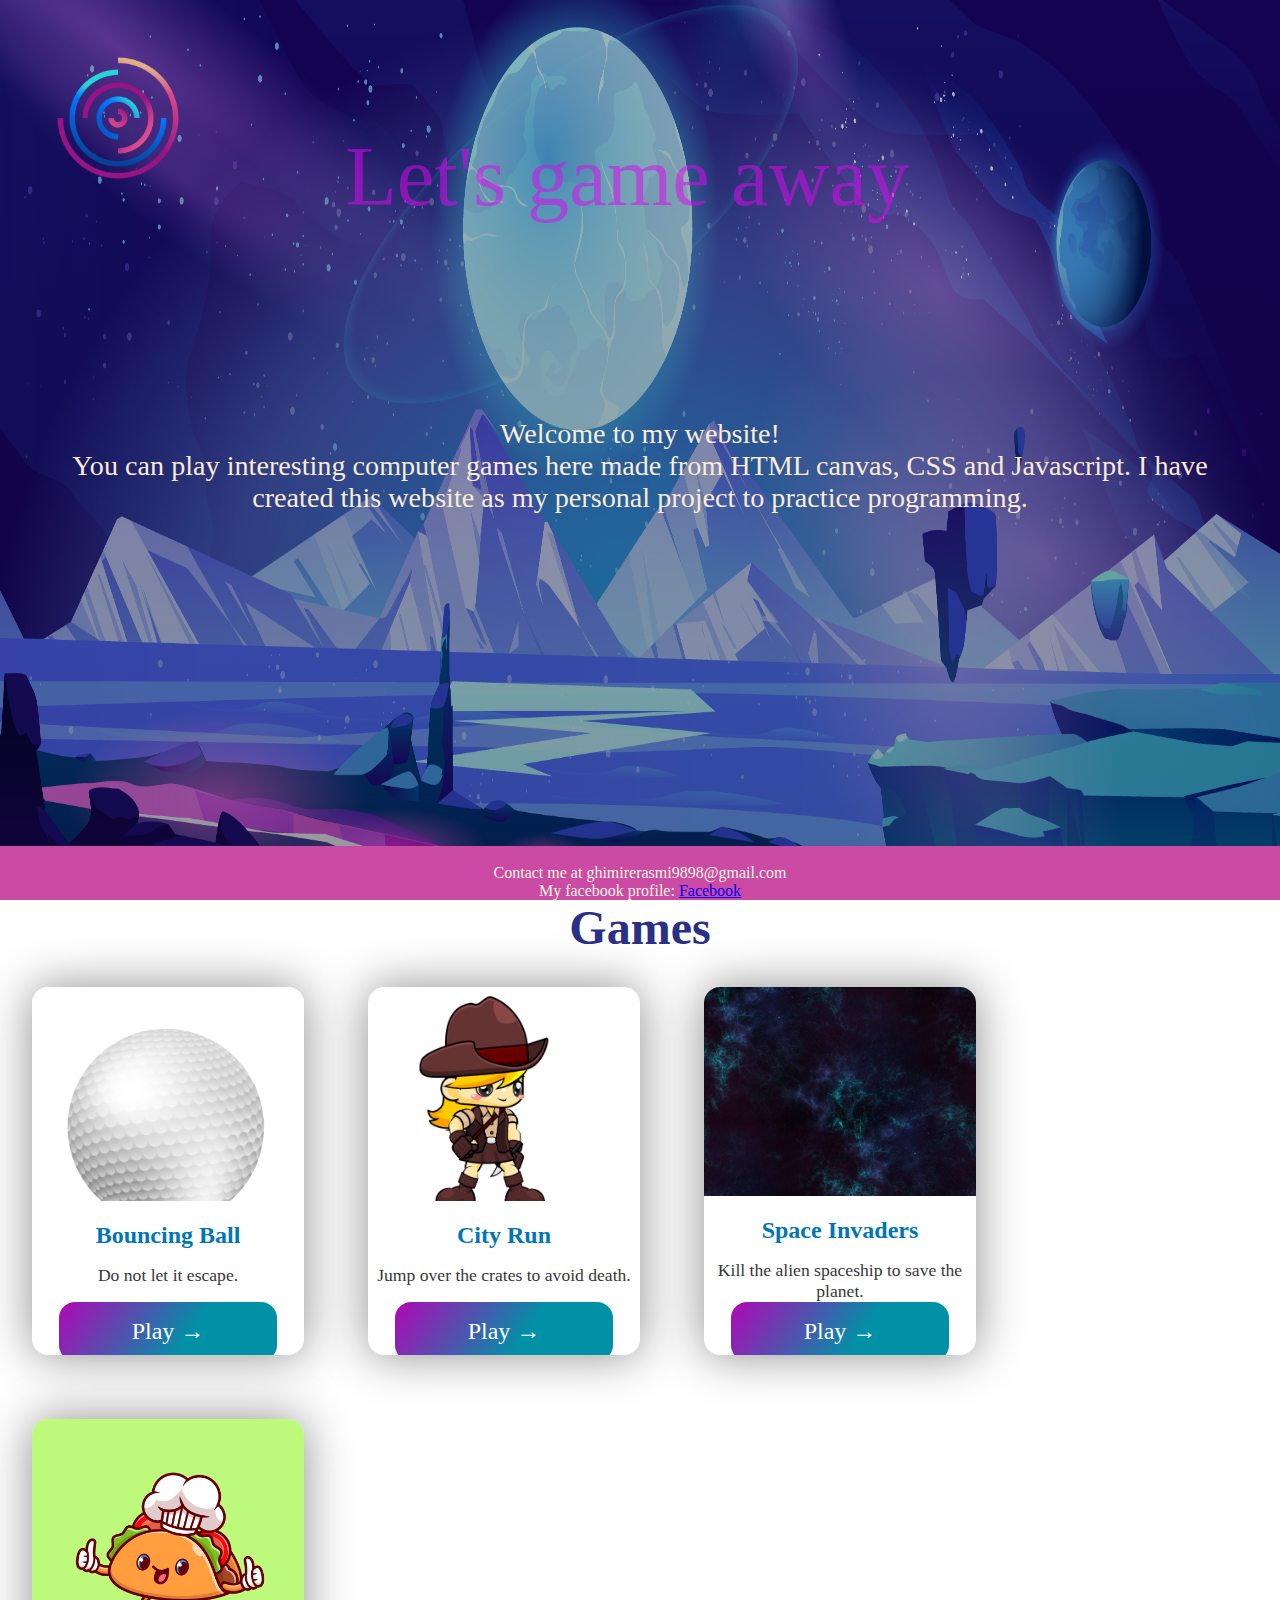
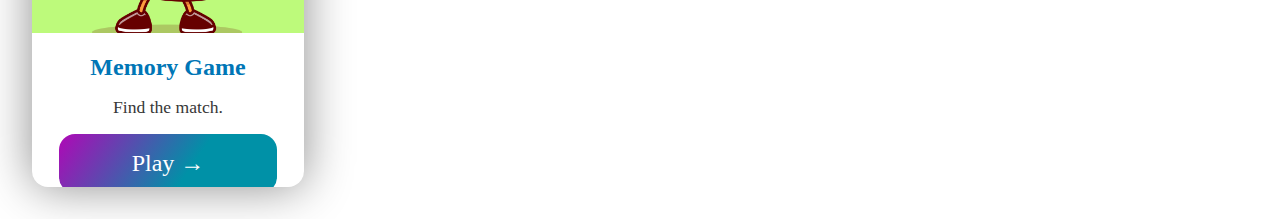
<file: index.html>
<!DOCTYPE html>
<html lang="en">
<head>
    <meta charset="UTF-8">
    <meta http-equiv="X-UA-Compatible" content="IE=edge">
    <meta name="viewport" content="width=device-width, initial-scale=1.0">
    <title>My gaming site</title>
    <link rel="stylesheet" href="ss.css">
</head>
<body>
   <section class="header">

    <nav>
        <img src="logo.png">
    </nav>
    <div id="name">Let's game away</div>
    <div id="text">
        <p><br>Welcome to my website! <br>You can play interesting computer games here made from HTML canvas, CSS and Javascript. I have created this website as my personal project to practice programming.</p>
    </div>

   </section>
   <section id="main">
      <h1>Games</h1>
      <div id="container">
        <div id="row">
         <div id="first">
            <div class="contener">
                <div class="image-contener">
                    <img src="42369.jpg" >
                </div>
                <div class="meta-contener">
                    <h2 class="title">Bouncing Ball</h2>
                    <span class="desc">Do not let it escape.</span>
                </div>
                <div class="button-contener">
                    <a href="Bouncing ball.html" class="button">Play →</a>
                </div>
            </div>
         </div>
         <div id="sec">
            <div class="contener">
                <div class="image-contener">
                    <img src="Idle (1).png" >
                </div>
                <div class="meta-contener">
                    <h2 class="title">City Run</h2>
                    <span class="desc">Jump over the crates to avoid death.</span>
                </div>
                <div class="button-contener">
                    <a href="Running girl.html" class="button">Play →</a>
                </div>
            </div>
         </div>
         <div id="third">
            <div class="contener">
                <div class="image-contener">
                    <img src="Backgground.png" >
                </div>
                <div class="meta-contener">
                    <h2 class="title">Space Invaders</h2>
                    <span class="desc">Kill the alien spaceship to save the planet. </span>
                </div>
                <div class="button-contener">
                    <a href="space.html" class="button">Play →</a>
                </div>
            </div>
         </div>
         <div id="fourth">
            <div class="contener">
                <div class="image-contener">
                    <img src="upp.jpg" >
                </div>
                <div class="meta-contener">
                    <h2 class="title">Memory Game</h2>
                    <span class="desc">Find the match.</span>
                </div>
                <div class="button-contener">
                    <a href="main.html" class="button">Play →</a>
                </div>
            </div>
         </div>
        </div>
      </div>
   </section>
   <footer><br>
    Contact me at ghimirerasmi9898@gmail.com<br>My facebook profile:
    <a href="https://www.facebook.com/rasmi.ghimire.311">Facebook</a> 
</footer>
</body>
</html>
</file>
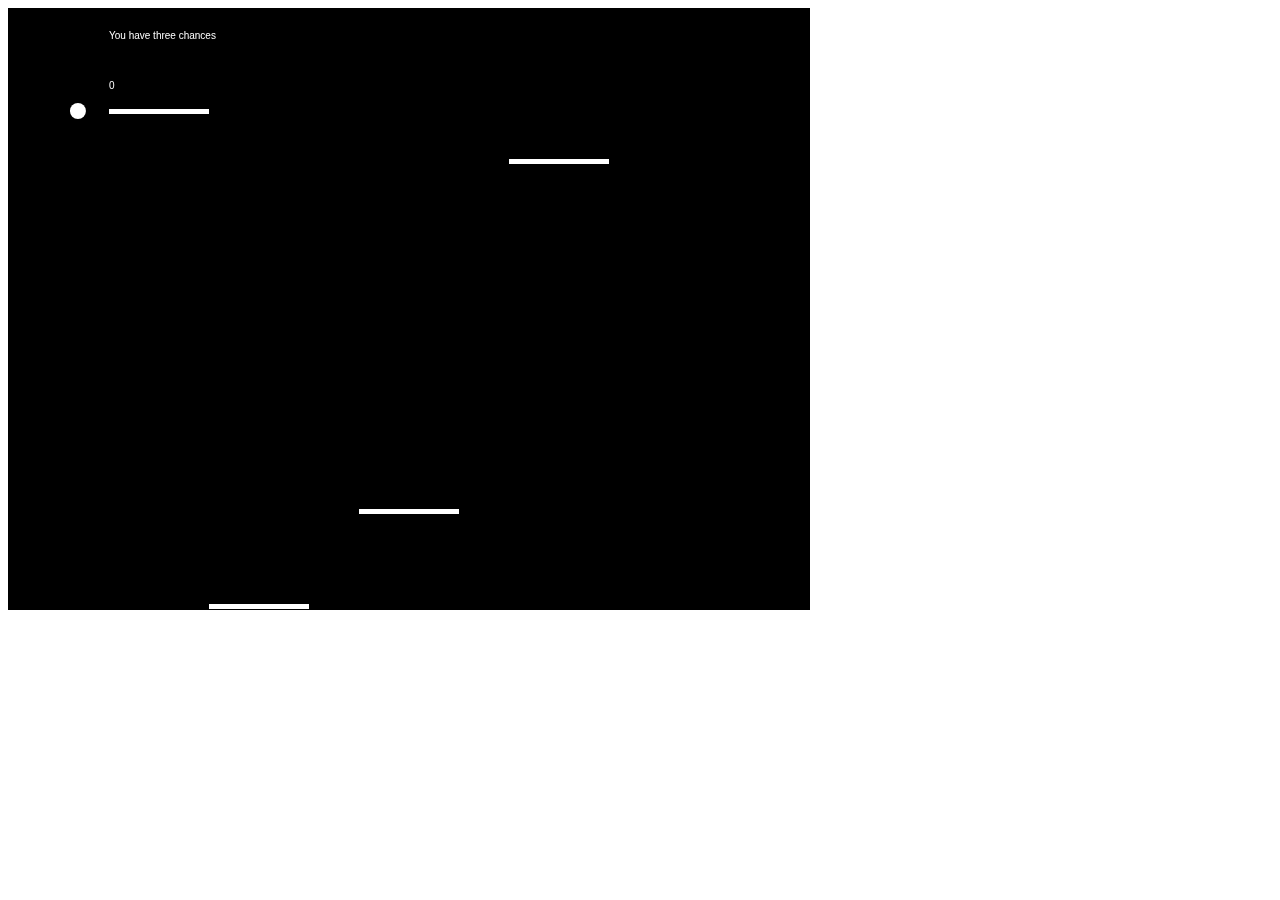
<file: Bouncing ball.html>
<html>
<body>

<canvas id="myCanvas" width="800" height="600" style="border:1px solid #000000;">
</canvas>
<script>
var x=95;var y=50;var canvas;var ctx;var speed=13;var speedy =13; var pad1=200;
var play1=0;var showin= false;
const win=3;
function mouse(evt){
var rect = canvas.getBoundingClientRect();
var root = document.documentElement;
var mouseX= evt.clientX - rect.left - root.scrollLeft;
var mouseY = evt.clientY - rect.top - root.scrollTop;
return{
hx:mouseX,
hy:mouseY
};
}
function mouseclick(evt){
if(showin){
play1=0;
showin=false;}
}
window.onload= function () {
 canvas = document.getElementById("myCanvas");
 ctx = canvas.getContext('2d');
//fps is frame per second.
var fps  = 30;
setInterval(call,1000/fps);
canvas.addEventListener('mousedown',mouseclick);
canvas.addEventListener('mousemove',
function(evt){
var mousepos = mouse(evt);
pad1=mousepos.hx-50;
});
}
function ballreset(){
if(play1>= win ){
showin = true; 
}
x=400;
y=300;
}
function call(){
move();
draw();
}

function move(){
if (showin){
return;}
x=x+speed;
y=y+speedy;
if (y>590){
 if(x>pad1 && x<pad1+100){
speedy=-speedy;
var deltay=x-(pad1+50);
speed= deltay*0.35;
  } else {
speedy=-speedy;play1+=1;//before ball reset
ballreset();}
}
if (y<7){
speedy=-speedy;
}
if (x>793){
speed=-speed;
}
if (x<7){
speed=-speed;
}
if (x>=100-8&&x<=200+8&&y>=100-8&&y<=105+8){speed=-speed*1.001;speedy=-speedy*1.0001;}
if (x>=500-8&&x<=600+8&&y>=150-8&&y<=155+8){speed=-speed*1.001;speedy=-speedy*1.0001;}
if (x>=350-8&&x<=450+8&&y>=500-8&&y<=505+8){speed=-speed*1.001;speedy=-speedy*1.0001;}
}
function draw(){
ctx.fillStyle='black';
ctx.fillRect(0,0,800,600);
ctx.fillStyle='white';
ctx.fillRect(pad1,595,100,5);
ctx.fillStyle='white';
ctx.beginPath();
ctx.arc(x,y,8,0,Math.PI*2);  
ctx.fill();
ctx.fillText(play1,100,80);
ctx.fillText("You have three chances",100,30);
ctx.fillRect(100,100,100,5);
ctx.fillRect(350,500,100,5);
ctx.fillRect(500,150,100,5);
if (showin){
ctx.fillStyle='white';
if (play1>=win){
ctx.fillText("You are out of hearts",200,200);
} ctx.fillText("Click to continue",400,500);return;
}
}
</script>
</body>
</html>
</file>
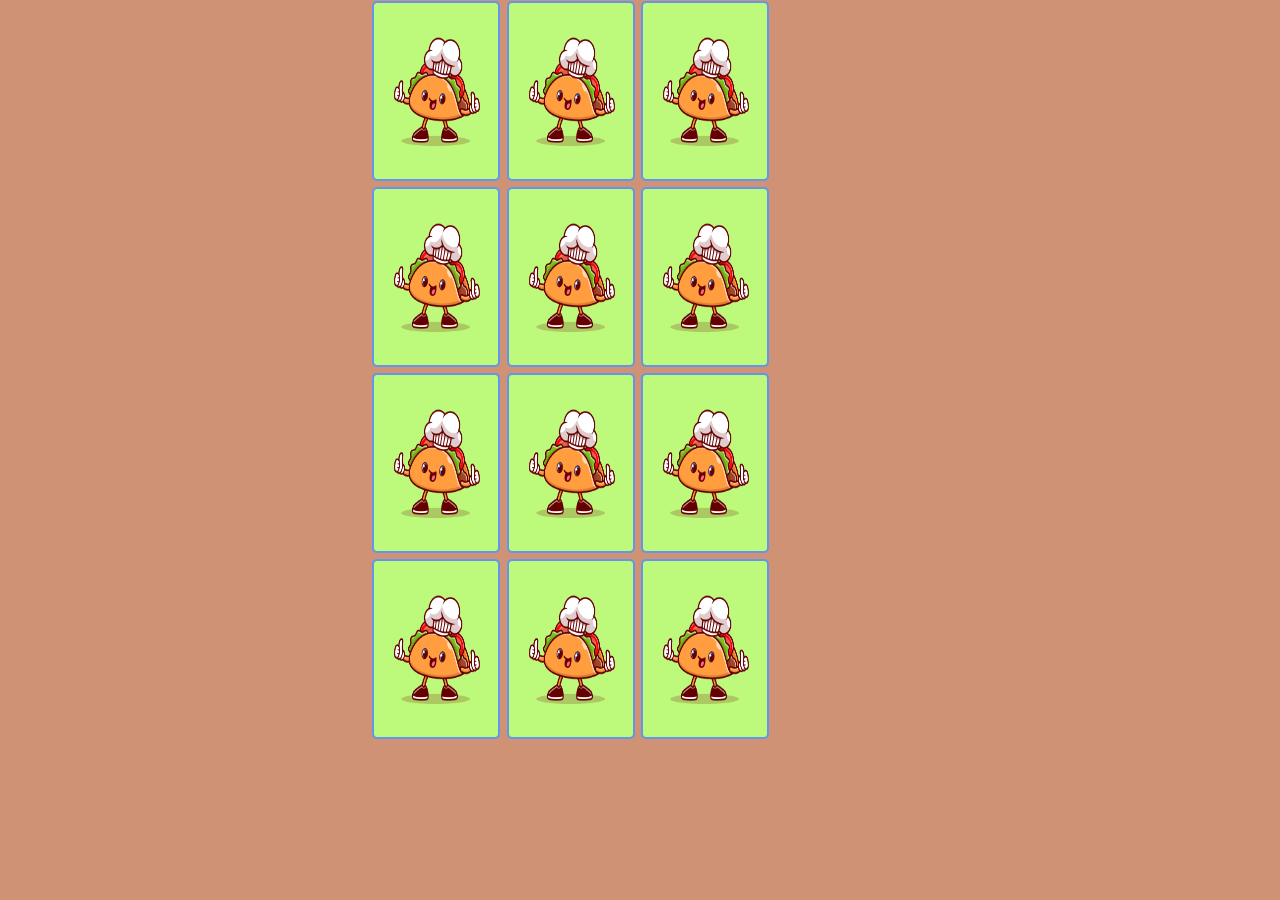
<file: main.html>
<!DOCTYPE html>
<html lang="en">
<head>
    <meta charset="UTF-8">
    <meta http-equiv="X-UA-Compatible" content="IE=edge">
    <meta name="viewport" content="width=device-width, initial-scale=1.0">
    <title>Document</title>
    <link rel="stylesheet" href="s.css">
</head>
<body>
    <section class="memory-game">
        <div class="memory-card"  data-framework="ai">
          <img class="front-face" src="milk.png" alt="Aurelia" />
          <img class="back-face" src="upp.jpg" alt="JS Badge" />
        </div>
        <div class="memory-card" data-framework="ai" >
          <img class="front-face" src="milk.png" alt="Aurelia" />
          <img class="back-face" src="upp.jpg" alt="JS Badge" />
        </div>
    
        <div class="memory-card" data-framework="bi">
          <img class="front-face" src="berry.png" alt="Vue" />
          <img class="back-face" src="upp.jpg" alt="JS Badge" />
        </div>
        <div class="memory-card" data-framework="bi" >
          <img class="front-face" src="berry.png" alt="Vue" />
          <img class="back-face" src="upp.jpg" alt="JS Badge" />
        </div>
    
        <div class="memory-card" data-framework="ci">
          <img class="front-face" src="cheese.png" alt="Angular" />
          <img class="back-face" src="upp.jpg" alt="JS Badge" />
        </div>
        <div class="memory-card" data-framework="ci" >
          <img class="front-face" src="cheese.png" alt="Angular" />
          <img class="back-face" src="upp.jpg" alt="JS Badge" />
        </div>
    
        <div class="memory-card" data-framework="di">
          <img class="front-face" src="ice.png" alt="Ember" />
          <img class="back-face" src="upp.jpg" alt="JS Badge" />
        </div>
        <div class="memory-card" data-framework="di">
          <img class="front-face" src="ice.png" alt="Ember" />
          <img class="back-face" src="upp.jpg" alt="JS Badge" />
        </div>
    
        <div class="memory-card" data-framework="ei">
          <img class="front-face" src="rice.png" alt="Backbone" />
          <img class="back-face" src="upp.jpg" alt="JS Badge" />
        </div>
        <div class="memory-card" data-framework="ei" >
          <img class="front-face" src="rice.png" alt="Backbone" />
          <img class="back-face" src="upp.jpg" alt="JS Badge" />
        </div>
    
        <div class="memory-card" data-framework="fi"  >
          <img class="front-face" src="muffin.png" alt="React" />
          <img class="back-face" src="upp.jpg" alt="JS Badge" />
        </div>
        <div class="memory-card" data-framework="fi" >
          <img class="front-face" src="muffin.png" alt="React" />
          <img class="back-face" src="upp.jpg" alt="JS Badge" />
        </div>
      </section>
   <script src="main.js"></script> 
</body>
</html>
</file>
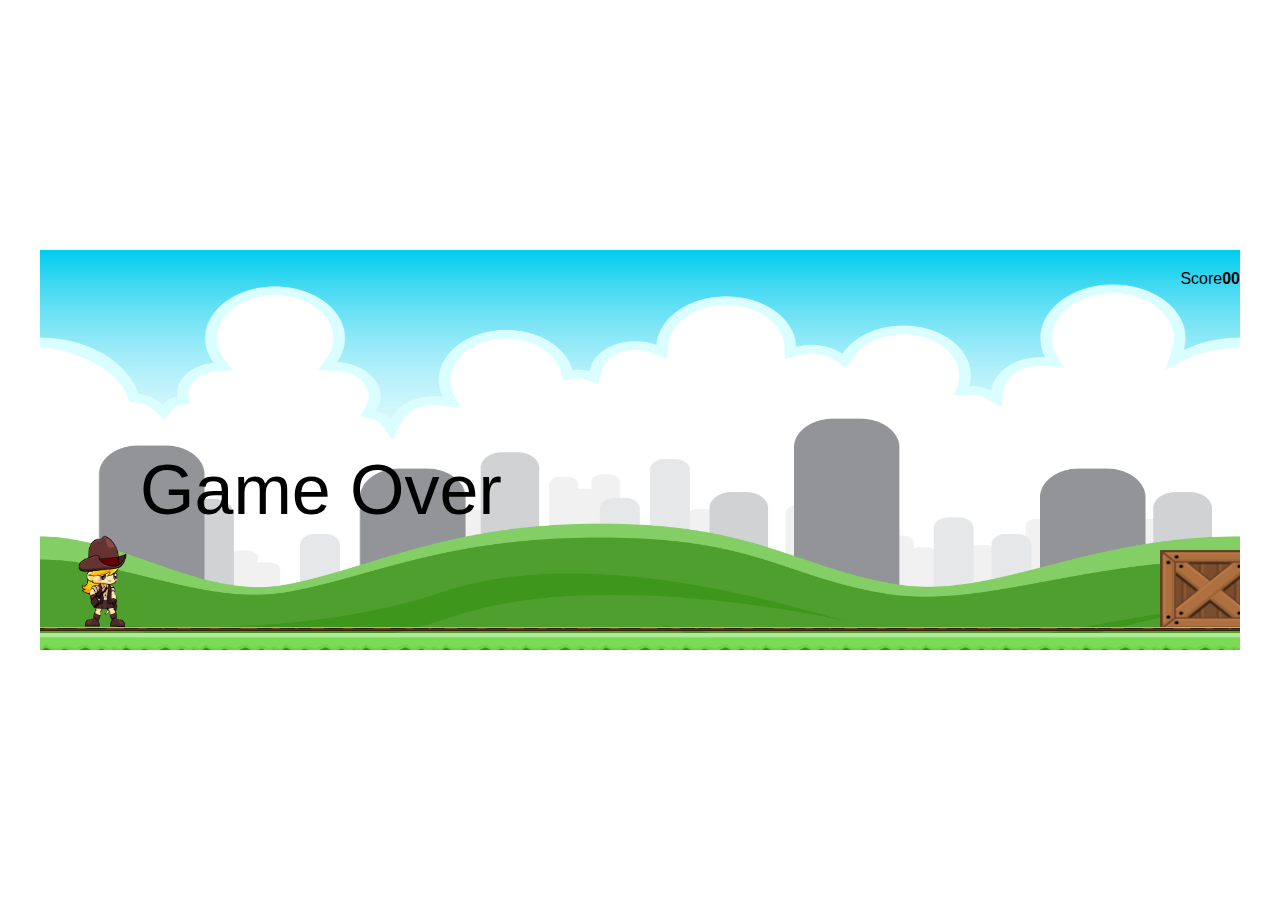
<file: Running girl.html>
<!DOCTYPE html>
<html lang="en">
<head>
  <meta charset="UTF-8">
  <meta http-equiv="X-UA-Compatible" content="IE=edge">
  <meta name="viewport" content="width=device-width, initial-scale=1.0">
  <title>Game</title>
  <link rel="stylesheet" href="style.css">
  
</head>
<body>
  
  <div id="container">
    <div id="back"><img src="full-background.png" alt="back"></div>
    <div id="dino">
    <img src="Idle (1).png" alt="dino" >
  </div>
  <div id="block">
    <img src="Crate.png" alt="block">
  </div>
  <div id="road">
    <img src="layer-2.png" alt="road">
  </div>
  <div id="score">Score<b>00</b></div>
  <div id="gameOver">Game Over</div>
  </div>
  <script src="script.js" ></script>
</body>
</html>
</file>
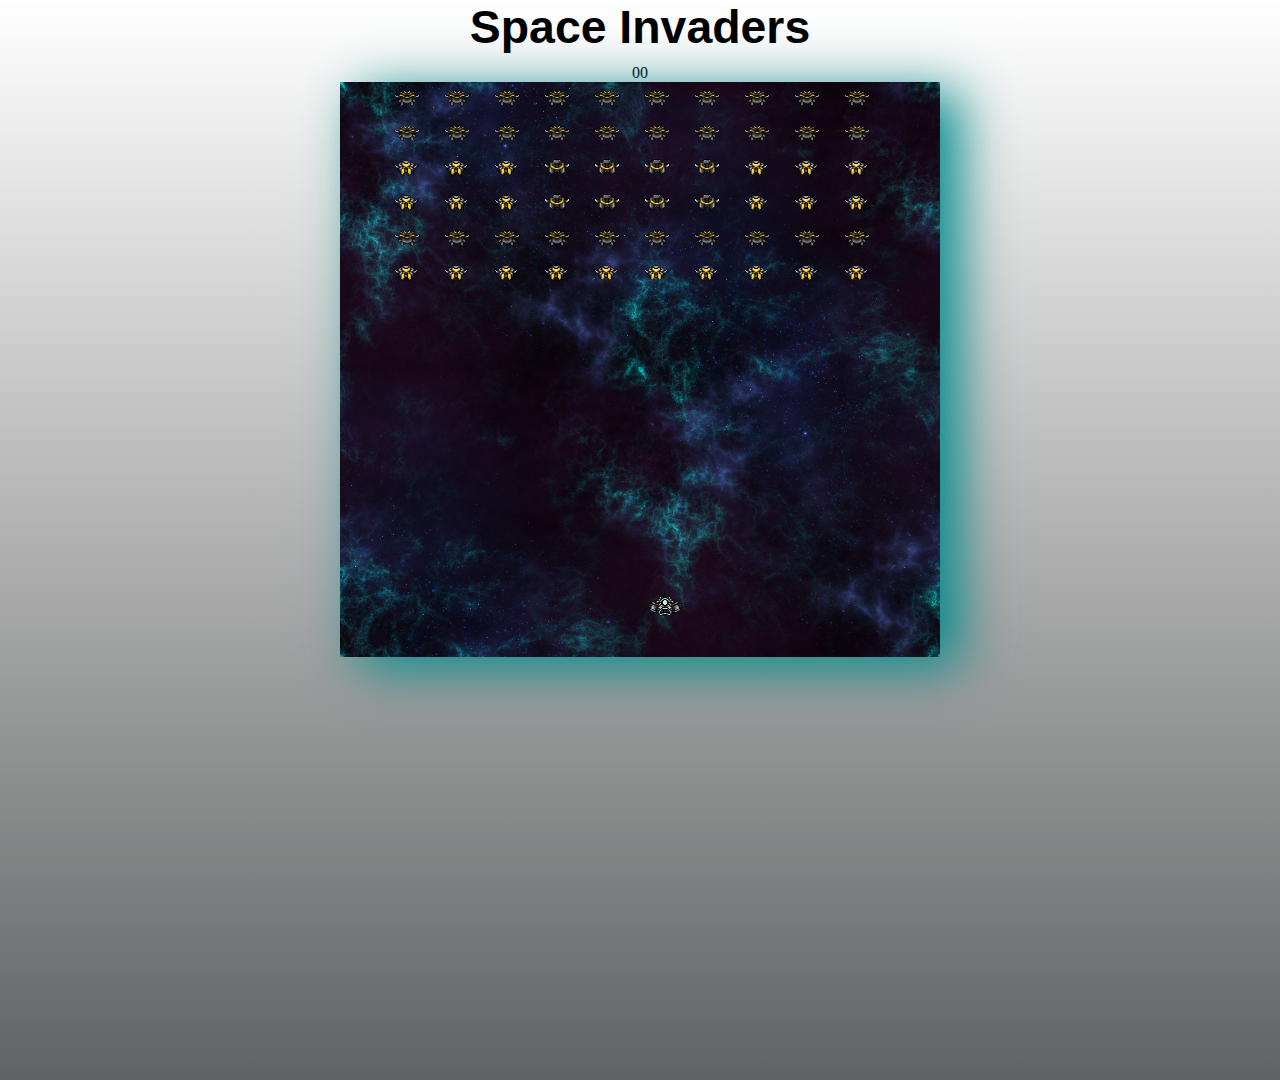
<file: space.html>
<!DOCTYPE html>
<html lang="en">
<head>
    <meta charset="UTF-8">
    <meta http-equiv="X-UA-Compatible" content="IE=edge">
    <meta name="viewport" content="width=device-width, initial-scale=1.0">
    <title>Game</title>
    <style>
        canvas {
          box-shadow: darkcyan 20px 10px 50px;
        }
        h1 {
          margin: 0px;
          margin-bottom: 10px;
          font-size: 2.9em;
          font-family: "Helvetica";
        }
        body {
          display: flex;
          align-items: center;
          flex-direction: column;
          padding: 0px;
          margin: 0px;
          height: 120vh;
          background: linear-gradient(
            0deg,
            rgb(97, 98, 99) 0%,
            rgba(0, 0, 0, 0) 100%
          );
        }
      </style>
</head>
<body>
    <h1>Space Invaders</h1>
    <div class="results">00</div>
    <canvas id="game"></canvas>
    <script type="module" src="in.js"></script>
</body>
</html>
</file>
<file: ss.css>
*{
    margin: 0;
    box-sizing: border-box;
    padding: 0;
}

.header{
    height: 100vh;
    width: 100vw;
    background-image: linear-gradient(rgba(4, 9, 30, 0.301), rgba(4, 9, 30, 0.425)),url("bg1.jpg");
    position: relative;
    background-repeat: no-repeat;
    background-size: 100% 100%;
}

nav{
    display: flex;
    padding: 2%;
    align-items: center;
}
nav img{
    height: 15%;
    width: 15%;
}
#main {
    height: 35rem;
    width: 100%;
}
#main h1{
text-align: center;
font-size: 3rem;
color: #2a3086;
}
#name{
    width: 90%;
    color:rgba(222, 8, 241, 0.534);
    position: absolute;
    top: 8rem;
    left: 4%;
    font-size: 6.6vw;
    font-family: Cambria, Cochin, Georgia, Times, 'Times New Roman', serif ;
    text-align: center;
}
#text{
    width: 90%;
    color: antiquewhite;
    position: absolute;
    top: 50%;
    left: 50%;
    transform: translate(-50%,-50%);
    text-align: center;
}
#text p{
    margin: 2rem 0 2rem;
    font-size: 2.2vw;
    font-family: Papyrus;
}
#row{
    width: 100%;
    height: 10rem;
     align-items: center;
}


.contener {
    float: left;
    margin: 2rem;
    display: flex;
    align-items: center;
    flex-direction: column;
    width: 17rem;
    height: 23rem;
    overflow: hidden;
    background: #fff;
    border-radius: 1rem;
    box-shadow: 0 0 3rem 0 #00000073;
    transition: all 0.3s;
}

.contener:hover {
    transform: translateY(-2rem);
    box-shadow: 0 1rem 1rem rgb(0 0 0 / 25%), 0 1rem 1rem rgb(0 0 0 / 10%);
}

.image-contener {
    display: block;
    width: 100%;
    height: 100%;
    overflow: hidden;
}

.image-contener img {
    width: 100%;
}

.meta-contener {
    display: flex;
    align-items: center;
    flex-direction: column;
    height: 11rem;
    padding: 0.3rem 0.3rem;
}

.meta-contener .title {
    padding: 0;
    margin: 1rem 0;
    font-size: 1.5rem;
    color: #0076b6;
}

.meta-contener .desc {
    font-size: 1.1rem;
    text-align: center;
    color: #373737;
}

.button-contener {
    display: flex;
    align-items: center;
    width: 80%;
    text-align: center;
    height: 3rem;
}

.button-contener .button {
    width: 100%;
    padding: 1rem 0;
    text-decoration: none;
    background: linear-gradient(125deg, #b007b6 0%, #0091a7 60%);
    color: #fff;
    border-radius: 1rem;
    font-size: 1.5rem;
    transition: all 0.3s;

}

.button-contener .button:hover {
    padding-left: 0.4rem;
}



footer{
    background-color: rgb(202, 74, 164);
    color: beige;
    position: fixed;
    text-align: center;
    bottom: 0rem;
    width: 100%;
    max-height: 9rem;
}
</file>
<file: s.css>
*{
    padding: 0;
    margin: 0;
    box-sizing: border-box;
}

body{
    height: 100vh;
    background: rgb(207, 146, 117);
}

.memory-game{
    width: 42vw;
    height: 63vh;
    display: flex;
    margin: auto;
    flex-wrap: wrap;
    perspective: 1000px;
}

.memory-card{
    width: 10.4vw;
    height: 20.5vh;
    position: relative;
    margin: 0.06vw;
    transform: scale(1);
    transform-style: preserve-3d;
    transition: transform .5s;
}

.memory-card:active{
    transform: scale(.97);
    transition: transform .2s;
}

.memory-card.flip {
    transform: rotateY(180deg);
  }

.front-face,
.back-face{
    position: absolute;
    border: 2px solid cornflowerblue;
    border-radius: 5px;
    background: #1C7CCC;
    backface-visibility: hidden;
}

img{
    width: 10vw;
    height: 20vh;
}

.front-face {
    transform: rotateY(180deg);
  }
</file>
<file: style.css>
*
{
    padding: 0;
    margin: 0;
    font-family: sans-serif;
    box-sizing: border-box;
}
body{
    display: grid;
    place-items: center;
    height: 100vh;
}

#container{
    height: 400px;
    width: 1200px;
    position: relative;
    overflow: hidden;

}

#container #back
{
    height: 400px;
    width: 1200px;
}
#container #back img{
    height: 442.5px;
    width: 1200px;
}

#container #dino
{
    height: 100px;
    width: 100px;
    position: absolute;
    bottom: 18px;
    left: 20px;
}
#container #dino img{
    height: 100px;
    width: 100px;
}
.dinoActive{
    animation: animateDino 0.5s linear infinite ;
}
@keyframes animateDino{
    0%,100%
    {
        bottom: 28px;
    }
    45%,55%
    {
        bottom: 160px;
    }
}
#container #block{
height: 80px;
width: 100px;
position: absolute;
bottom: 20px;
right: -20px;
}
#container #block img{
    height: 80px;
    width: 100px;
}
.blockActive{
    animation: blockAnimate 1s linear infinite;
}
@keyframes blockAnimate{
    0%{
        right: -125px;
    }
    100%{
        right: 100%;
    }
}
#container #road{
    height: 30px;
    width: 1200px;
    position: absolute;
    bottom: 19px;
}
#container #road img{
    height: 30px;
    width: 2000px;
    position: absolute;
    left: 0;
    animation:roadAnimate 1s linear infinite ;
}
@keyframes roadAnimate{
    0%{
        right: 0;
    }
    100%{
        right: 100%;
    }
}
#score{
    height: auto;
    width: auto;
    position: absolute;
    top: 20px;
    right: 0;
}
#gameOver{
    font-size: 70px;
    position: absolute;
    left: 100px;
    top: 200px;
    width: 362px;
    height: 80px;
    color: black;
}
</file>
